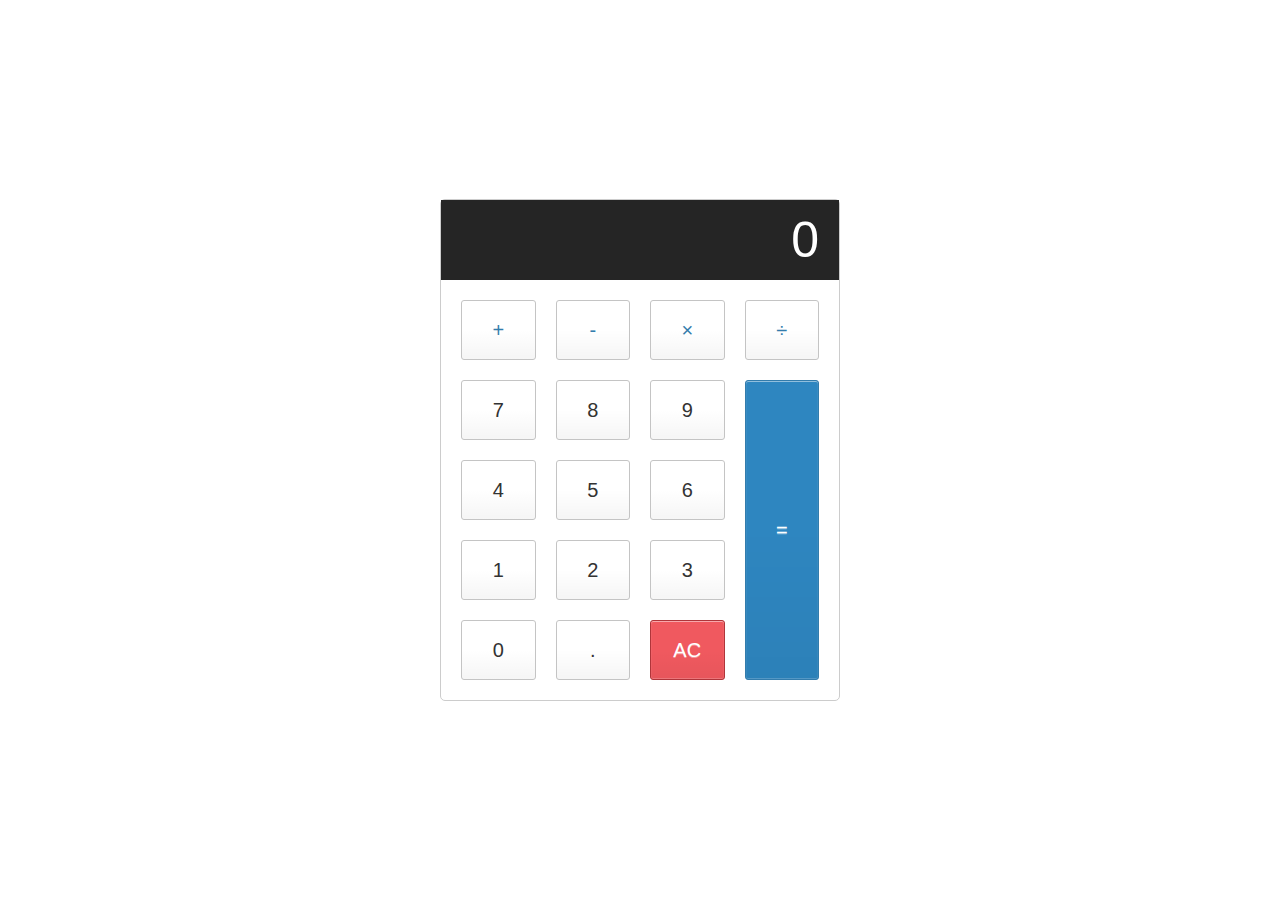
<file: 24_Week_2_Review/calculator-starter/index.html>
<!DOCTYPE html>
<html>
<head>
  <meta charset="utf-8" />
  <title>Calculator</title>
  <link rel="stylesheet" type="text/css" media="screen" href="css/main.css" />
  <script src="js/calculator.js"></script>
</head>
<body>
  <div class="calculator">
    <input type="text" id="display" class="calculator-screen" value="0" disabled />
    <div class="calculator-keys">
      <button type="button" class="operator" value="+">+</button>
      <button type="button" class="operator" value="-">-</button>
      <button type="button" class="operator" value="*">&times;</button>
      <button type="button" class="operator" value="/">&divide;</button>
      <button type="button" class="number" value="7">7</button>
      <button type="button" class="number" value="8">8</button>
      <button type="button" class="number" value="9">9</button>
      <button type="button" class="number" value="4">4</button>
      <button type="button" class="number" value="5">5</button>
      <button type="button" class="number" value="6">6</button>
      <button type="button" class="number" value="1">1</button>
      <button type="button" class="number" value="2">2</button>
      <button type="button" class="number" value="3">3</button>
      <button type="button" class="number" value="0">0</button>
      <button type="button" class="decimal" value=".">.</button>
      <button type="button" class="all-clear" value="all-clear">AC</button>
      <button type="button" class="equal-sign" value="=">=</button>
    </div>
  </div>
</body>
</html>
</file>
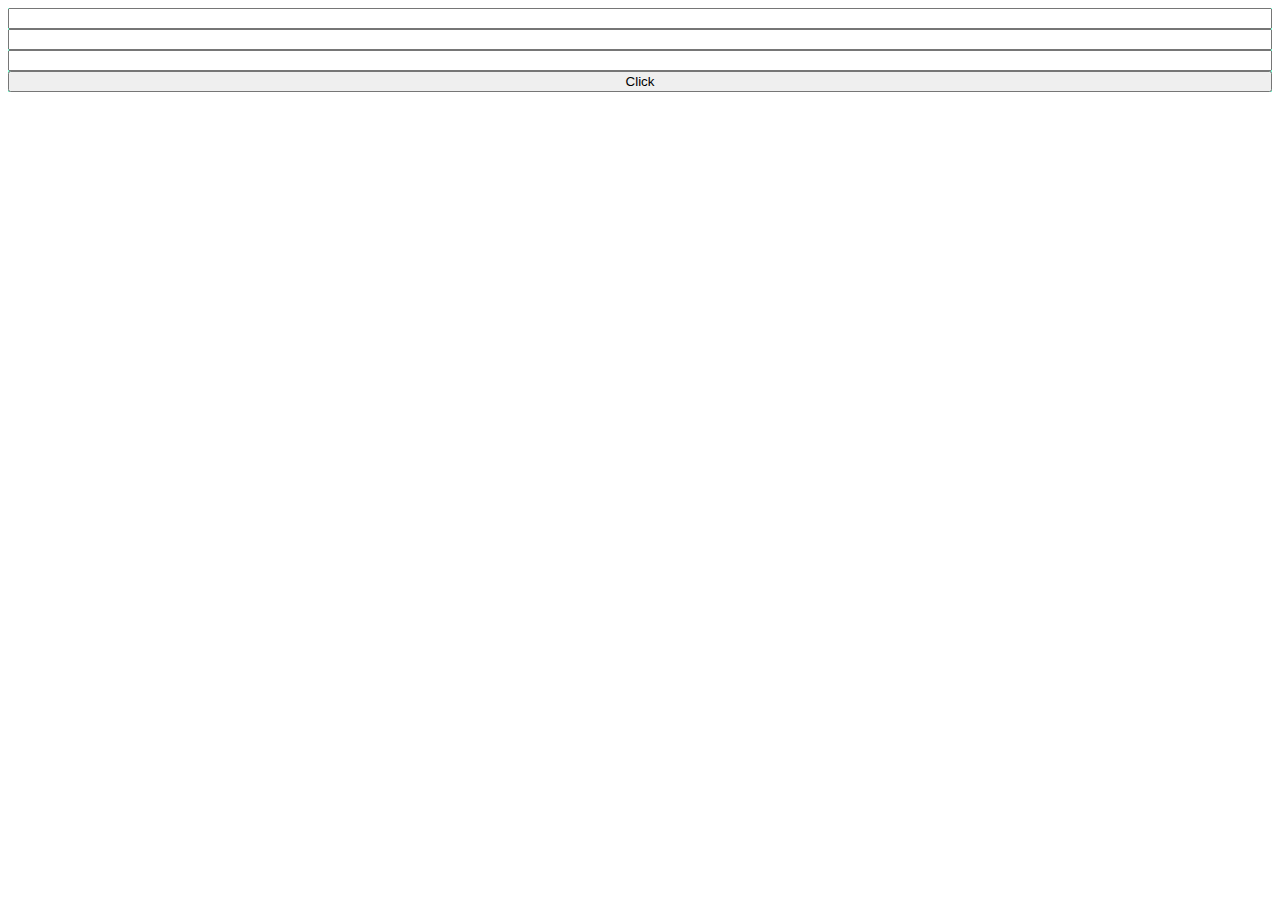
<file: 24_Week_2_Review/Review/index.html>
<!DOCTYPE html>
<html>
    <head>
        <title>Week 2 Review</title>

        <link rel="stylesheet" href="main.css">
        <script src="review.js"></script>
    </head>
    <body>
        <div id="content">
            <input type="text" id="name" />
            <input type="text" id="lastname" />
            <input type="text" id="email" />
            <button id="button">Click</button>
        </div>
    </body>
</html>
</file>
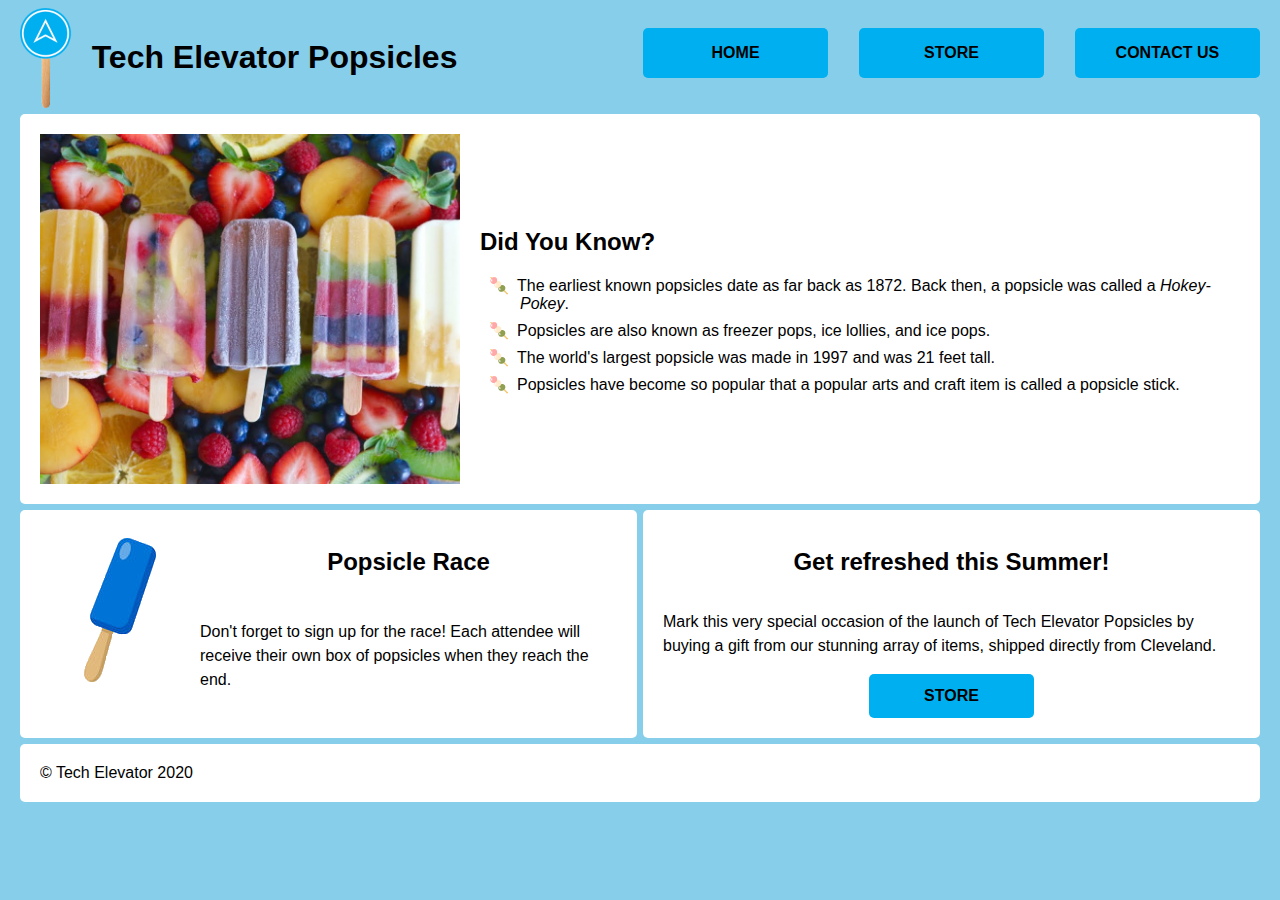
<file: Week1_Review/final/index.html>
<!DOCTYPE html>
<html lang="en">
<head>
    <meta charset="UTF-8">
    <meta name="viewport" content="width=device-width, initial-scale=1.0">
    <title>Tech Elevator Popsicles</title>
    <link rel="stylesheet" href="styles.css">
</head>
<body id="home">
    <header>
        <img alt="TE Pops!" src="images/te-pops.png" />
        <h1>Tech Elevator Popsicles</h1>
    </header>

    <nav>
        <ul>
            <li><a href="index.html">Home</a></li>
            <li><a href="#">Store</a></li>
            <li><a href="contact-us.html">Contact Us</a></li>
        </ul>
    </nav>

    <main id="homepage">
        <img src="images/popsicle-rainbow.jpg">

        <div class="content">
            <h2>Did You Know?</h2>
            <ul>
                <li>The earliest known popsicles date as far back as 1872. Back then, a popsicle was called a <em>Hokey-Pokey</em>.</li>
                <li>Popsicles are also known as freezer pops, ice lollies, and ice pops.</li>
                <li>The world's largest popsicle was made in 1997 and was 21 feet tall.</li>
                <li>Popsicles have become so popular that a popular arts and craft item is called a popsicle stick.</li>
            </ul>
        </div>
    </main>

    <section id="race">
        <img src="images/blue-pop.png" alt="National Popsicles Day" id="race-image">
        <h2>Popsicle Race</h2>
        <p>Don't forget to sign up for the race! Each attendee will receive their own box of popsicles when they reach the end.</p>
    </section>
    <section id="store">
        <h2>Get refreshed this Summer!</h2>
        <p>Mark this very special occasion of the launch of Tech Elevator Popsicles by buying a gift from our stunning array of items, shipped directly from Cleveland.</p>
        <a href="#" class="store-button center">Store</a>
    </section>

    <footer>&copy; Tech Elevator 2020</footer>
</body>
</html>
</file>
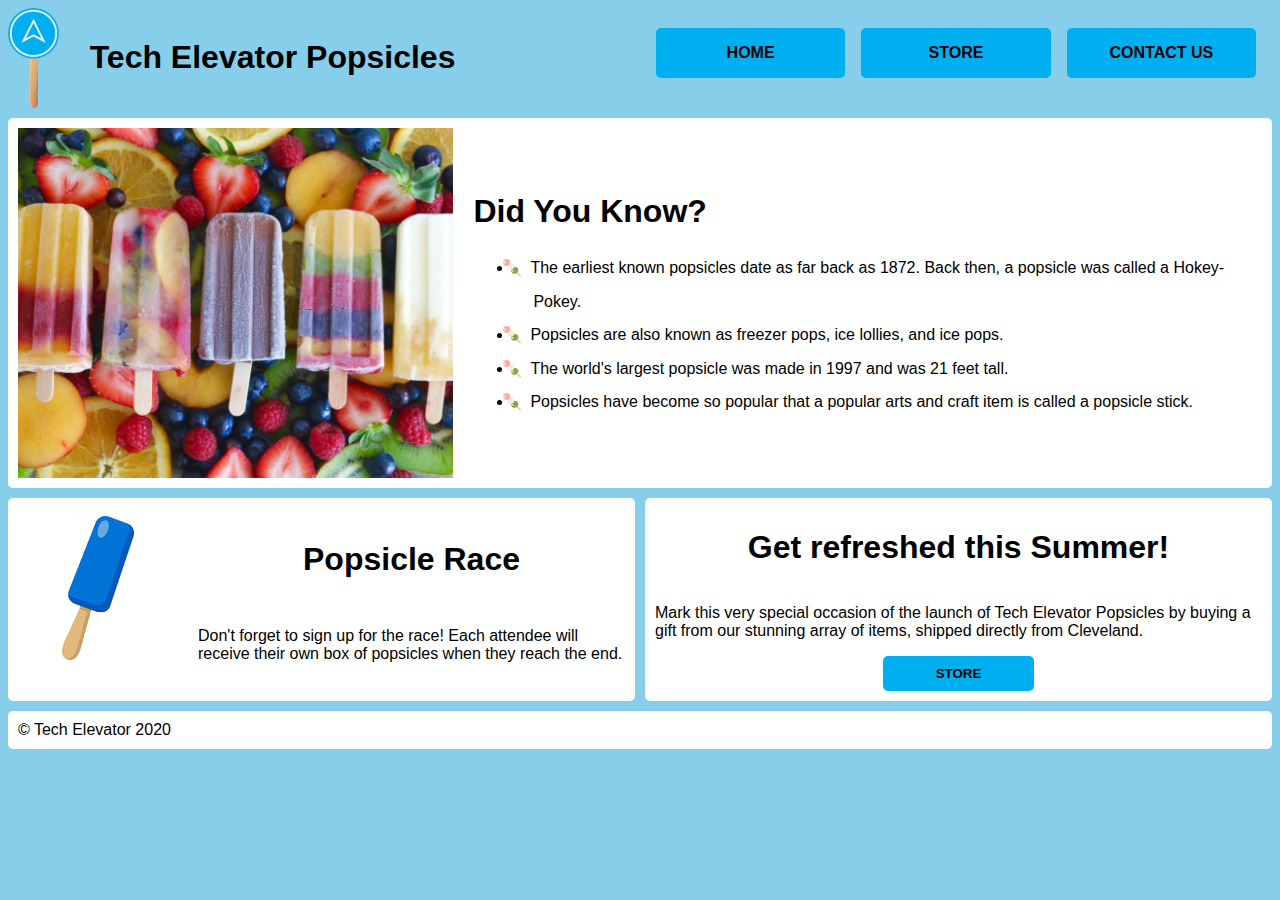
<file: Week1_Review/student/index.html>
<!DOCTYPE html>
    <html lang="en">
        <head>
            <meta charset="UTF-8">
            <meta http-equiv="X-UA-Compatible" content="IE=edge">
            <meta name="viewport" content="width=device-width, initial-scale=1.0">
            <title>Tech Elevator Popsicles</title>
            
            <link rel="stylesheet" href="main-layout.css">
            <link rel="stylesheet" href="styles.css">
        </head>
        <body>
            <header>
                <img src="images/te-pops.png" alt="Tech Elevator Popsicle logo" id="te-pops-logo">
                <h1 id= "headline">Tech Elevator Popsicles</h1>
                <span></span>
            <div id="navigation">
                <nav>
                    <ul>
                    <li>Home</li>
                    <li>Store</li>
                    <li>Contact Us</li>
                    </ul>
                </nav>
            </div>

            </header>
            
            <main>
                <section id="did-you-know">
                <img src="images/popsicle-rainbow.jpg" alt="Rainbow Popsicles with Fruit" id="popsicle-rainbow-picture">
                <div>
                    <h1> Did You Know?</h1>
                    <ul id="popsicle-facts">
                        <li>The earliest known popsicles date as far back as 1872. Back then, a popsicle was called a Hokey-Pokey.</li>
                        <li>Popsicles are also known as freezer pops, ice lollies, and ice pops.</li>
                        <li>The world's largest popsicle was made in 1997 and was 21 feet tall.</li>
                        <li>Popsicles have become so popular that a popular arts and craft item is called a popsicle stick.</li>
                    </ul>
                </div>
               </section>
               <section id= "popsicle-race">
                <img src="images/blue-pop.png" alt="blue popsicles" id="blue-pop">
                <div>
                <h1>Popsicle Race</h1>
                <p>Don't forget to sign up for the race! Each attendee will receive their own box of popsicles when they reach the end.
                </p>
                </div>
                </section>
            <section id="get-refreshed">
                <h1>Get refreshed this Summer!</h1>
                <p>Mark this very special occasion of the launch of Tech Elevator Popsicles by buying a gift from our stunning array of items, shipped directly from Cleveland.
                </p>
                
                <button class= store-button>Store</button>

            </section>
            
            
            </main>
           <footer>© Tech Elevator 2020</footer> 
            
        </body>
</html>
</file>
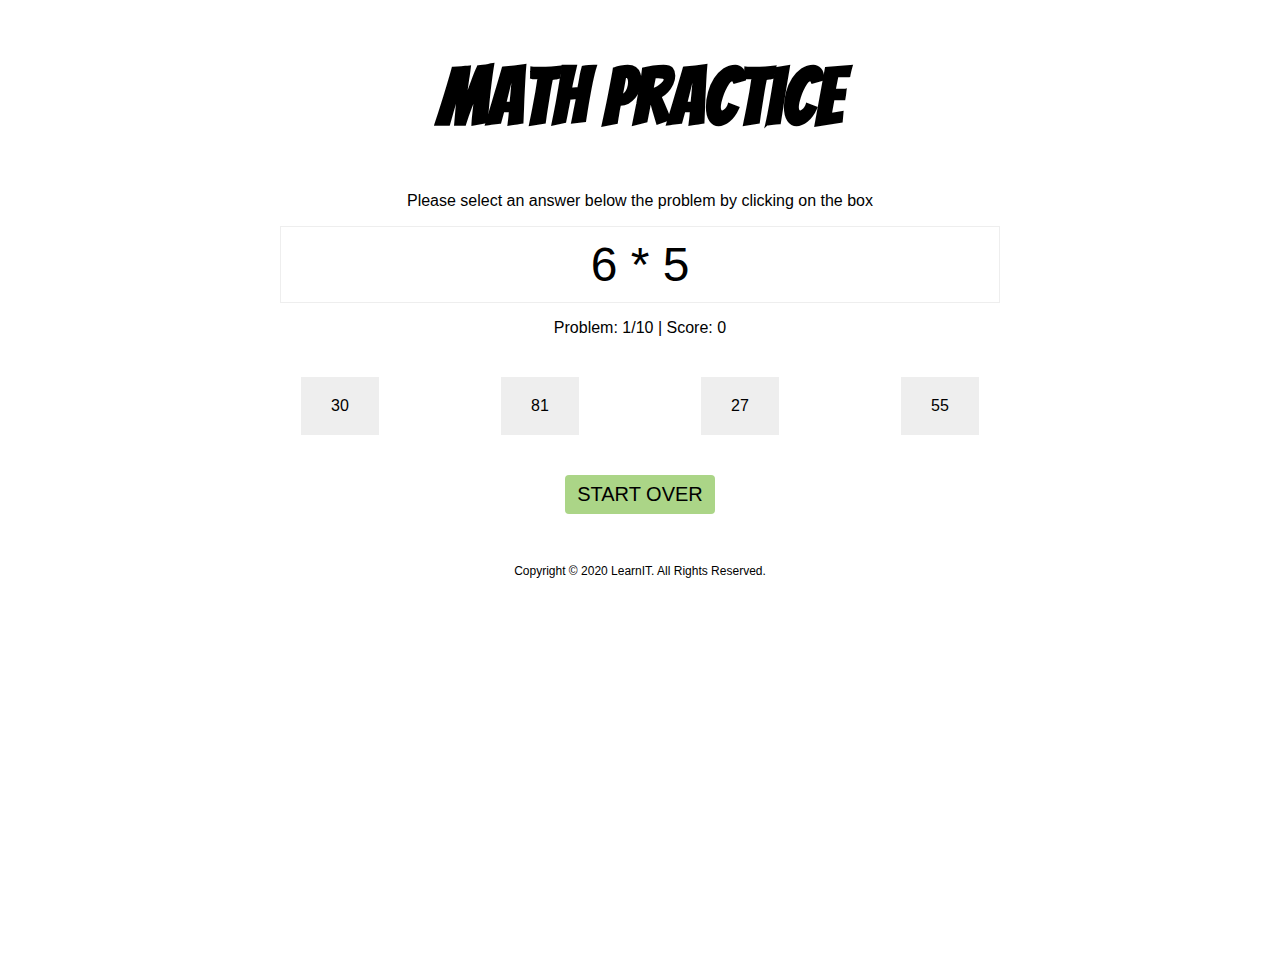
<file: Week2-Review/final/index.html>
<!DOCTYPE html>
<html lang="en">
<head>
  <meta charset="UTF-8">
  <meta name="viewport" content="width=device-width, initial-scale=1.0">
  <title>Multiplication Practice</title>
  <link rel="stylesheet" href="css/styles.css">
  <link href="https://fonts.googleapis.com/css2?family=Bangers&display=swap" rel="stylesheet">
</head>
<body>

  <header>
    <h1>Math Practice</h1>
    <p class="show-hide">Please select an answer below the problem by clicking on the box</p>
  </header>

  <main>
    <section id="problem">
      <div class="expression show-hide"></div>
      <p>
        Problem: <span class="currentProblem">1</span>/10 | Score: <span class="currentScore">0</span>
      </p>
    </section>
    <section id="answers" class="show-hide">
      <ul>
        <li></li>
        <li></li>
        <li></li>
        <li></li>
      </ul>
    </section>
    <button id="btnStartOver">Start Over</button>
  </main>
  <footer>
    Copyright &copy; 2020 LearnIT. All Rights Reserved.
  </footer>

  <script src="js/app.js"></script>

</body>
</html>
</file>
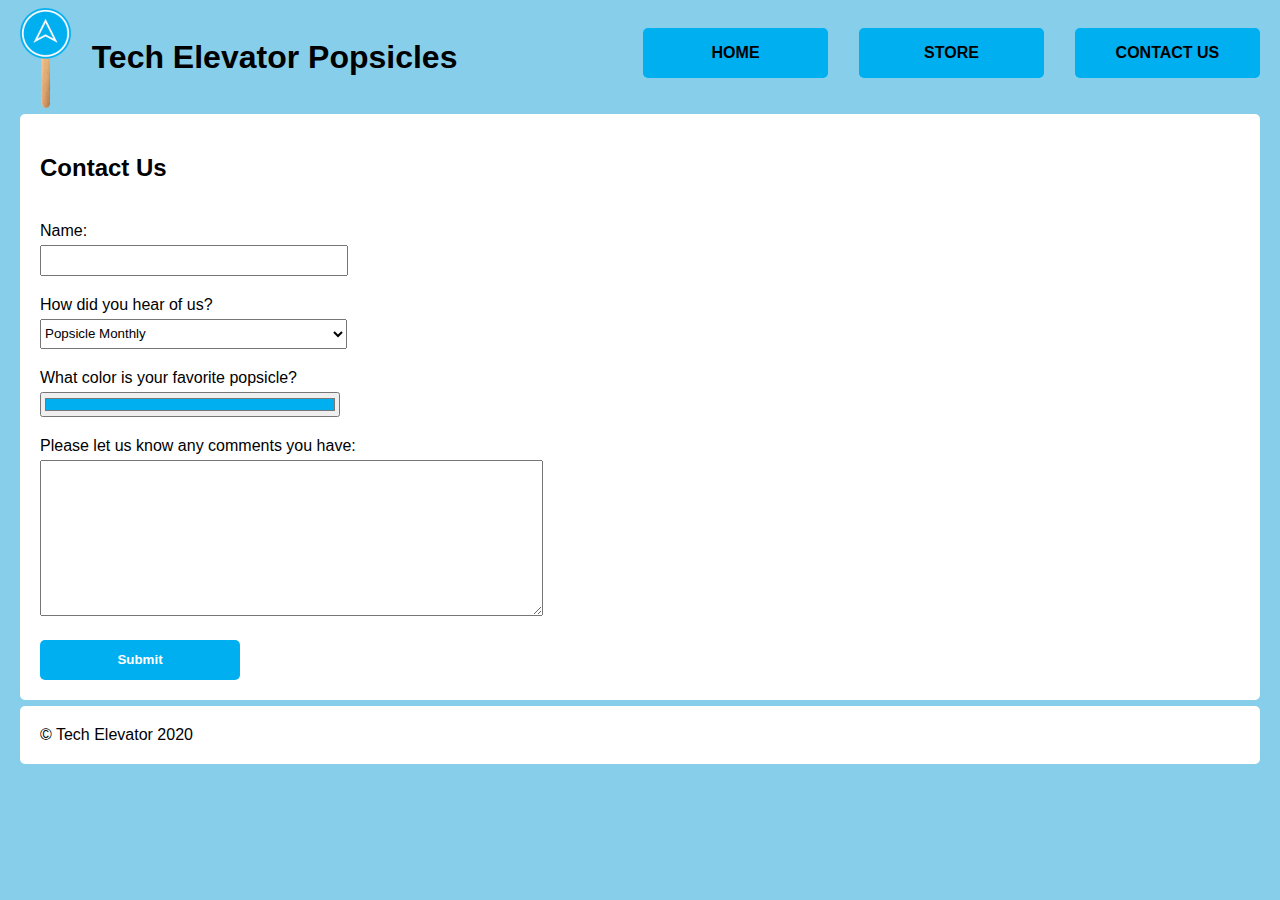
<file: Week1_Review/final/contact-us.html>
<!DOCTYPE html>
<html lang="en">
<head>
    <meta charset="UTF-8">
    <meta name="viewport" content="width=device-width, initial-scale=1.0">
    <title>Tech Elevator Popsicles</title>
    <link rel="stylesheet" href="styles.css">
</head>
<body id="contact">
    <header>
        <img alt="TE Pops!" src="images/te-pops.png" />
        <h1>Tech Elevator Popsicles</h1>
    </header>

    <nav>
        <ul>
            <li><a href="index.html">Home</a></li>
            <li><a href="#">Store</a></li>
            <li><a href="contact-us.html">Contact Us</a></li>
        </ul>
    </nav>

    <main id="contact-us">
        <h2>Contact Us</h2>
        <form action="/api/contact" method="POST">
            <div>
                <label for="name">Name:</label>
                <input type="text" name="name" id="name">
            </div>
            <div>
                <label for="howDidYouHear">How did you hear of us?</label>
                <select name="howDidYouHear" id="howDidYouHear">
                    <option value="PopsicleMonthly">Popsicle Monthly</option>
                    <option value="StickOverflow">Stick Overflow</option>
                </select>
            </div>
            <div>
                <label for="color">What color is your favorite popsicle?</label>
                <input type="color" name="color" id="color" value="#00afef">
            </div>
            <div>
                <label for="comments">Please let us know any comments you have:</label>
                <textarea name="comments" id="comments" cols="60" rows="10"></textarea>
            </div>
            <div>
                <input type="submit" value="Submit">
            </div>
        </form>
    </main>

    <footer>&copy; Tech Elevator 2020</footer>
</body>
</html>
</file>
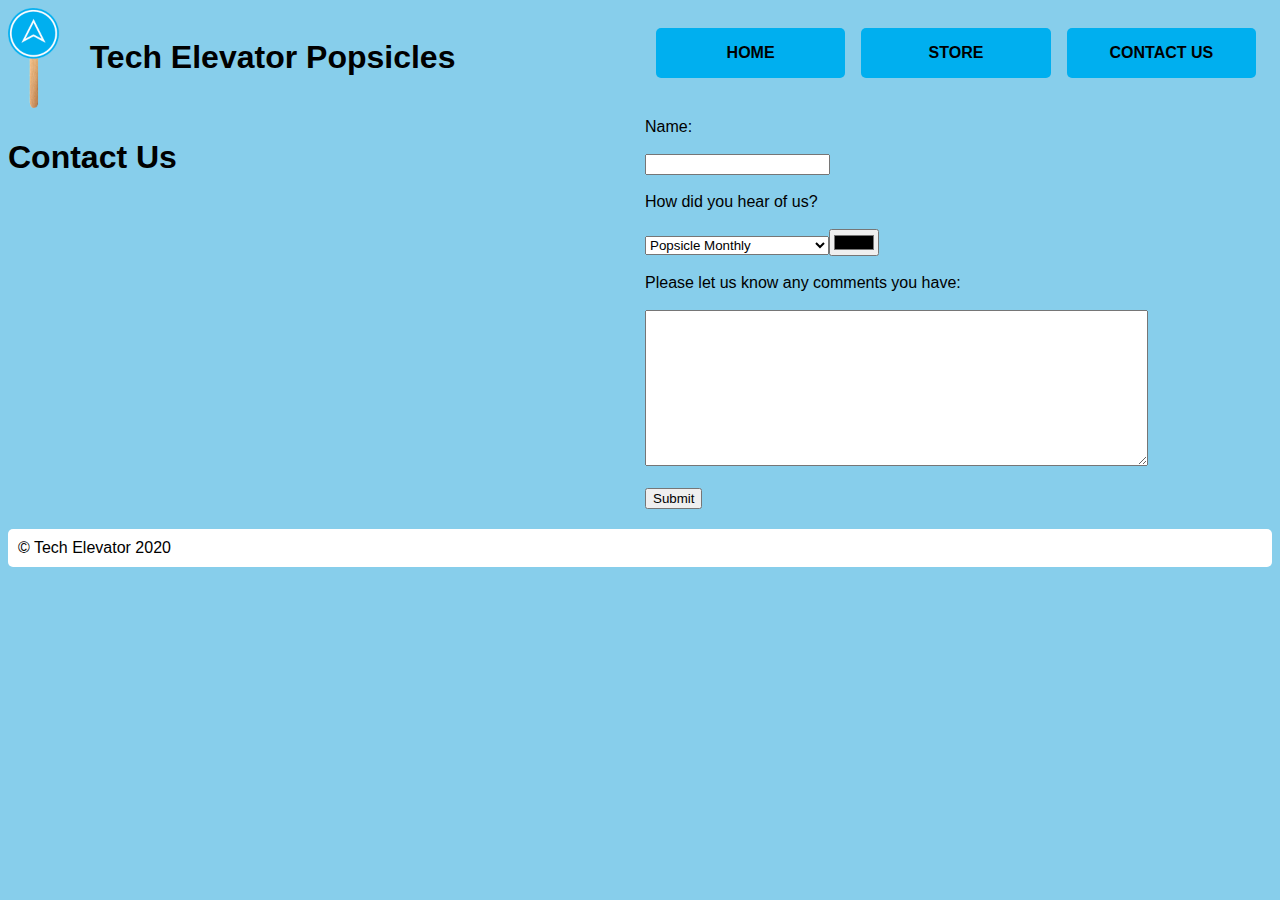
<file: Week1_Review/student/contact-us.html>
<!DOCTYPE html>
    <html lang="en">
        <head>
            <meta charset="UTF-8">
            <meta http-equiv="X-UA-Compatible" content="IE=edge">
            <meta name="viewport" content="width=device-width, initial-scale=1.0">
            <title>Tech Elevator Popsicles</title>
            
            <link rel="stylesheet" href="main-layout.css">
            <link rel="stylesheet" href="styles.css">
        </head>
        <body>
        
        <header>
            <img src="images/te-pops.png" alt="Tech Elevator Popsicle logo" id="te-pops-logo">
            <h1 id= "headline">Tech Elevator Popsicles</h1>
            <span></span>
        <div id="navigation">
            <nav>
                <ul>
                <li>Home</li>
                <li>Store</li>
                <li>Contact Us</li>
                </ul>
            </nav>
        </div>
        </header>
        <main id= "contact">
            <h1>Contact Us</h1>
            <form action="http:// www.tech-elevator-popsicle.dev/api/feedback" method="POST">
            <label for="name">Name:</label>
            <div>&nbsp;</div>
            <input type="text" id="name" name="name" required>
            <div>&nbsp;</div>
            
            <label for="hear-of-us">How did you hear of us?</label>
            <div>&nbsp;</div>
            <select name= "popsicle" id="popsicles">
            <option value="Popsicle Monthly">Popsicle Monthly</option>
            <option value="Popsicle R Us">Popsicle's R Us</option>
            <option value="Popsicle and FreezePops">Popsicle's and FreezePops</option>
            <div>&nbsp;</div>

            <label for="color">What color is your favorite popsicle?</label>
            <div>&nbsp;</div>
            <input type="color" id="color" name="color">
            <div>&nbsp;</div>

            <label for="body">Please let us know any comments you have:</label>
            <div>&nbsp;</div>
            <textarea name="body" id="body" cols="60" rows="10"></textarea>
            <div>&nbsp;</div>

            <label for="submission"></label>
            <input type="submit" name="submission">
            </form>

        </main>
      
        <footer>© Tech Elevator 2020</footer> 
    </body>
</html>
</file>
<file: 24_Week_2_Review/calculator-starter/css/main.css>
/*
 * Thanks to https://jsfiddle.net/ayoisaiah/c8b9zsaq/10/ for the calculator styles
 */
html {
  font-size: 62.5%;
  box-sizing: border-box;
}

*,
*::before,
*::after {
  margin: 0;
  padding: 0;
  box-sizing: inherit;
}

.calculator {
  border: 1px solid #ccc;
  border-radius: 5px;
  position: absolute;
  top: 50%;
  left: 50%;
  transform: translate(-50%, -50%);
  width: 400px;
}

.calculator-screen {
  width: 100%;
  font-size: 5rem;
  height: 80px;
  border: none;
  background-color: #252525;
  color: #fff;
  text-align: right;
  padding-right: 20px;
  padding-left: 10px;
}

button {
  height: 60px;
  background-color: #fff;
  border-radius: 3px;
  border: 1px solid #c4c4c4;
  background-color: transparent;
  font-size: 2rem;
  color: #333;
  background-image: linear-gradient(to bottom, transparent, transparent 50%, rgba(0, 0, 0, .04));
  box-shadow: inset 0 0 0 1px rgba(255, 255, 255, .05), inset 0 1px 0 0 rgba(255, 255, 255, .45), inset 0 -1px 0 0 rgba(255, 255, 255, .15), 0 1px 0 0 rgba(255, 255, 255, .15);
  text-shadow: 0 1px rgba(255, 255, 255, .4);
  outline: none;
}

button:hover {
  background-color: #eaeaea;
  cursor: pointer;
}

.operator {
  color: #337cac;
}

.all-clear {
  background-color: #f0595f;
  border-color: #b0353a;
  color: #fff;
}

.all-clear:hover {
  background-color: #f17377;
}

.equal-sign {
  background-color: #2e86c0;
  border-color: #337cac;
  color: #fff;
  height: 100%;
  grid-area: 2 / 4 / 6 / 5;
}

.equal-sign:hover {
  background-color: #4e9ed4;
}

.calculator-keys {
  display: grid;
  grid-template-columns: repeat(4, 1fr);
  grid-gap: 20px;
  padding: 20px;
}
</file>
<file: 24_Week_2_Review/Review/main.css>
body
{
    font-family: Arial, Helvetica, sans-serif;
}
#content
{
    display: flex;
    flex-direction: column;
    height: 100%;
    width: 100%;

    background-color: aquamarine;
}

.highlighted
{
    border: solid 2px red;
    background-color: lemonchiffon;
}
</file>
<file: Week1_Review/final/styles.css>
/*** provided code ***/

body {
    font-family: Arial, Helvetica, sans-serif;
    background-color: #87CEEB;
}

nav ul {
    margin: 0;
    padding: 20px 0 0 0;
}

nav ul li {
    list-style: none;
    width: 30%;
    background-color: #00afef;
    border-radius: 5px;
    text-align: center;
    line-height: 50px;
}

header img {
    height: 100px;
    width: auto;
}
header h1 {
    padding-left: 20px;
    padding-top: 10px;
}

main img {
    object-fit: cover;
    margin-right: 20px;
    height: 350px;
    width: 35%;
}

main li:before {
    content: '🍡';
    margin-left: -31px;
    padding-right: 8px;
}

main, section, footer {
    background-color: #ffffff;
    border-radius: 5px;
    padding: 20px;
}

.store-button { /* used for store link in "Get refreshed" section */
    width: 25%;
    padding: 10px;
    border-radius: 5px;
    color: #000000;
    background-color: #00afef;
    font-weight: bold;
    text-align: center;
    text-transform: uppercase;
}

/*** student code ***/

/* main grid*/
body {
    grid-gap: 6px;
    margin: 8px 20px;
}
body#home {
    display: grid;
    grid-template-columns: 2fr 2fr 2fr 2fr;
    grid-template-areas:
       "header header nav nav"
       "main main main main"
       "race race store store"
       "footer footer footer footer";
}
body#contact {
    display: grid;
    grid-template-columns: 2fr 2fr;
    grid-template-areas:
       "header nav"
       "main main"
       "footer footer";
}
header {
    grid-area: header;
    display: flex;
}
nav {
    grid-area: nav;
}
main {
    grid-area: main;
}
#race {
    grid-area: race;
}
#store {
    grid-area: store;
}
footer {
    grid-area: footer;
}

/* race grid */
#race {
    display: grid;
    grid-template-areas:
        "race-image race-header"
        "race-image race-description";
    justify-items: center;
}
#race > #race-image {
    grid-area: race-image;
}
#race > h3 {
    grid-area: race-header;
}
#race > p {
    grid-area: race-description;
}

/* store grid */
#store {
    display: grid;
    grid-template-areas:
        "store-header"
        "store-description"
        "store-button";
    justify-items: center;
}
#store > h3 {
    grid-area: store-header;
}
#store > p {
    grid-area: store-description;
}
#store > a.store-button {
    grid-area: store-button;
}


/* nav */
nav ul {
    display: flex;
    justify-content: space-between;
}

nav li a {
    text-transform: uppercase;
    font-weight: bold;
}


main#homepage {
    display: flex;
    flex-direction: row;
    align-items: center;
}

main#contact-us div {
    padding-top: 20px;
}
main#contact-us label {
    display: block;
    padding-bottom: 5px;
}
main#contact-us input {
    height: 25px;
    width: 300px;
}
main#contact-us select {
    height: 30px;
    width: 307px;
}
main#contact-us input[type="submit"] {
    height: 40px;
    width: 200px;
    background-color: #00afef;
    color: #ffffff;
    border: #00afef;
    border-radius: 5px;
    font-weight: bold;
    cursor: pointer;
}


main li {
    list-style: none;
    margin-bottom: 8px;
}

section {
    line-height: 24px;
}

a {
    color: #000000;
    text-decoration: none;
}

a:hover {
    color: #ffffff;
}


@media (max-width:800px) {
    body#home {
        grid-template-columns: 1fr;
        grid-template-areas:
           "header"
           "nav"
           "main"
           "race"
           "store"
           "footer";
        margin: 8px;
    }
    body#contact {
        display: grid;
        grid-template-columns: 1fr;
        grid-template-areas:
           "header"
           "nav"
           "main"
           "footer";
        grid-gap: 6px;
        margin: 8px;
    }
    #race {
        grid-template-areas:
            "race-image race-header"
            "race-description race-description";
    }
    header h1 {
        padding-top: 0;
    }
    nav ul {
        padding-top: 5px;
        padding-bottom: 5px;
    }
    nav ul li {
        line-height: 25px;
        display: flex;
        align-items: center;
        justify-content: center;
    }
    main#homepage {
        display: block;
    }
    main img {
        width: 100%;
    }
    main#contact-us input, textarea {
        width: 100%;
    }
    main#contact-us select {
        width: 102%;
    }
}
</file>
<file: Week1_Review/student/main-layout.css>
body
{
    display: grid;
    gap: 10px;
    grid-template-areas: 
        "header"
        "main"
        "footer";
}

header
{
    grid-area: header;
    display: flex;
}

main
{
    display: grid;
    grid-area: main;
    grid-template-columns: 1fr 1fr;
    grid-template-areas: 
            "dyk dyk"
            "pop-race refreshed";
    gap: 10px;
}

footer
{
    grid-area: footer;
}

#did-you-know
{
    grid-area: dyk;
    display: flex;
    align-items: center;
    
    
    
}

section#popsicle-race
{
    grid-area: pop-race;
    display: flex;
}

#popsicle-race div
{
    display: flex;
    flex-direction: column;
    justify-content: space-evenly;
    align-items: center;
}

#popsicle-facts > li
{
  font-weight: 250;
  font-size: 1.0rem;
  line-height: 2.1rem;
  padding: 0 20px;
}


#get-refreshed
{
    grid-area: refreshed;
    display: flex;
    flex-direction: column;
    justify-content: center;
    align-items: center;
    
}
header ul
{
    display: flex;
    justify-content: space-evenly;
    align-items: center;
    width: 1fr;
    flex-wrap: wrap;
}

header span
{
    flex-grow: 1;
}

div#navigation
{
    width: 50%;
}



#blue-pop
{
     height: 160px;
     object-fit: cover;
}


@media screen and (max-width: 800px)
{
    main
{
    display: grid;
    grid-area: main;
    grid-template-columns: 1fr;
    grid-template-areas:
            "header" 
            "dyk"
            "pop-race"
            "refreshed";
    row-gap: 10px;
    align-items: center;
    
}

}
</file>
<file: Week1_Review/student/styles.css>
body {
    font-family: Arial, Helvetica, sans-serif;
    background-color: #87CEEB;
}

nav ul {
    margin: 0;
    padding: 20px 0 0 0;
}

nav ul li {
    list-style: none;
    width: 30%;
    background-color: #00afef;
    border-radius: 5px;
    text-align: center;
    line-height: 50px;
    text-transform: uppercase;
    font-weight: bold;
}

header img {
    height: 100px;
    width: auto;
}
header h1 {
    padding-left: 30px;
    padding-top: 10px;
}

main img {
    object-fit: cover;
    margin-right: 20px;
    height: 350px;
    width: 35%;
}

main li:before {
    content: '🍡';
    margin-left: -31px;
    padding-right: 8px;
}

section, footer {
    background-color: #ffffff;
    border-radius: 5px;
    padding: 10px;
}

.store-button { /* used for store link in "Get refreshed" section */
    width: 25%;
    padding: 10px;
    border-radius: 5px;
    color: #000000;
    border-style: none;
    background-color: #00afef;
    font-weight: bold;
    text-align: center;
    text-transform: uppercase;
    
}
</file>
<file: Week2-Review/final/css/styles.css>
body {
  height: 100vh;
  font-family: Arial, Helvetica, sans-serif;
}
header, main, footer {
  width: 800px;
  margin: 0 auto;
  text-align: center;
}
h1 {
  font-family: 'Bangers', cursive;
  font-size: 5rem;
}
#problem .expression {
  font-size: 48px;
  border: 1px solid #eeeeee;
  padding: 10px;
  margin: 0 40px;
}

#answers ul {
  margin: 0;
  padding: 0;
  margin: 40px auto;
  display:flex;
  list-style-type: none;
  justify-content: space-around;
}
#answers li {
  margin: 0 20px;
  padding: 20px 30px;
  cursor: pointer;
  background-color: #eeeeee;
}
footer {
  margin-top: 50px;
  font-size: 12px;
}
button {
  display: block;
  margin: 40px auto;
  padding: 8px 12px;
  background-color: #ABD587;
  text-transform: uppercase;
  border: 0px;
  border-radius: 4px;
  font-size: 20px;
}
.hidden {
  display:none;
}
</file>
